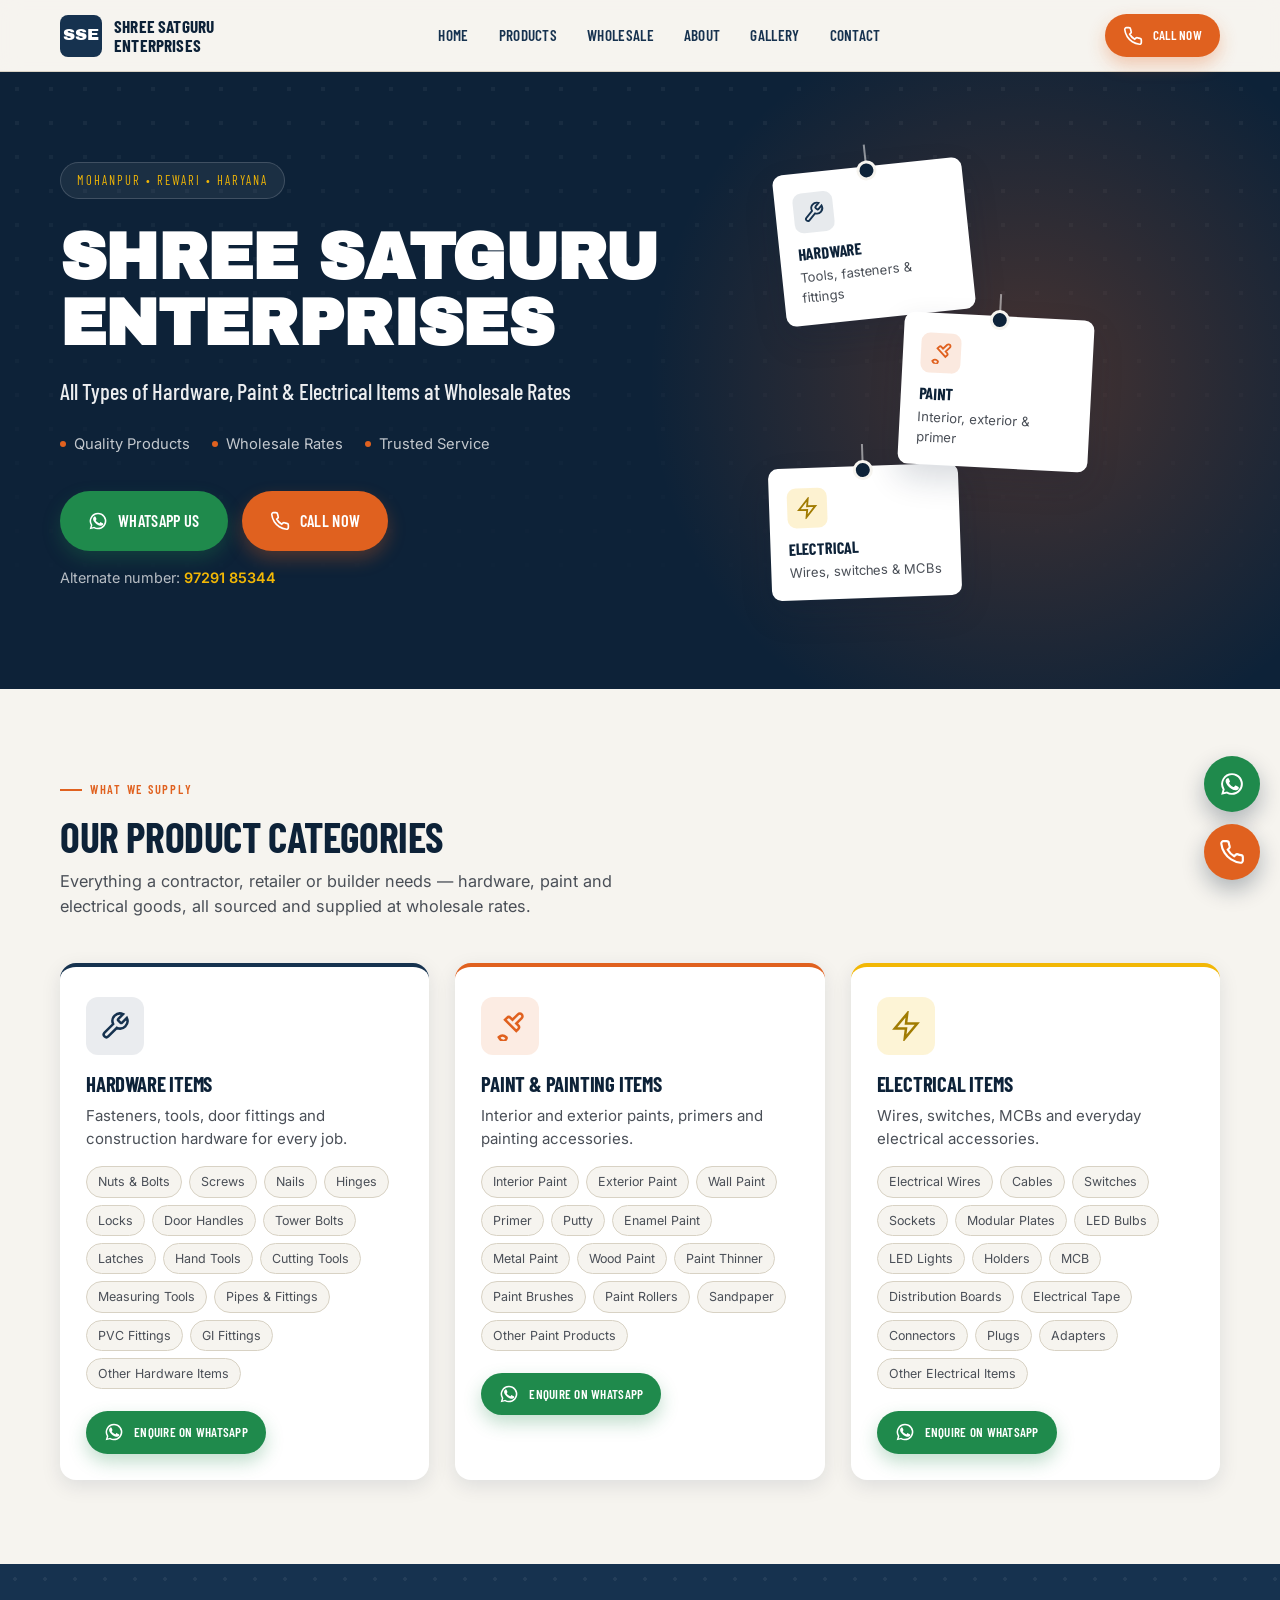
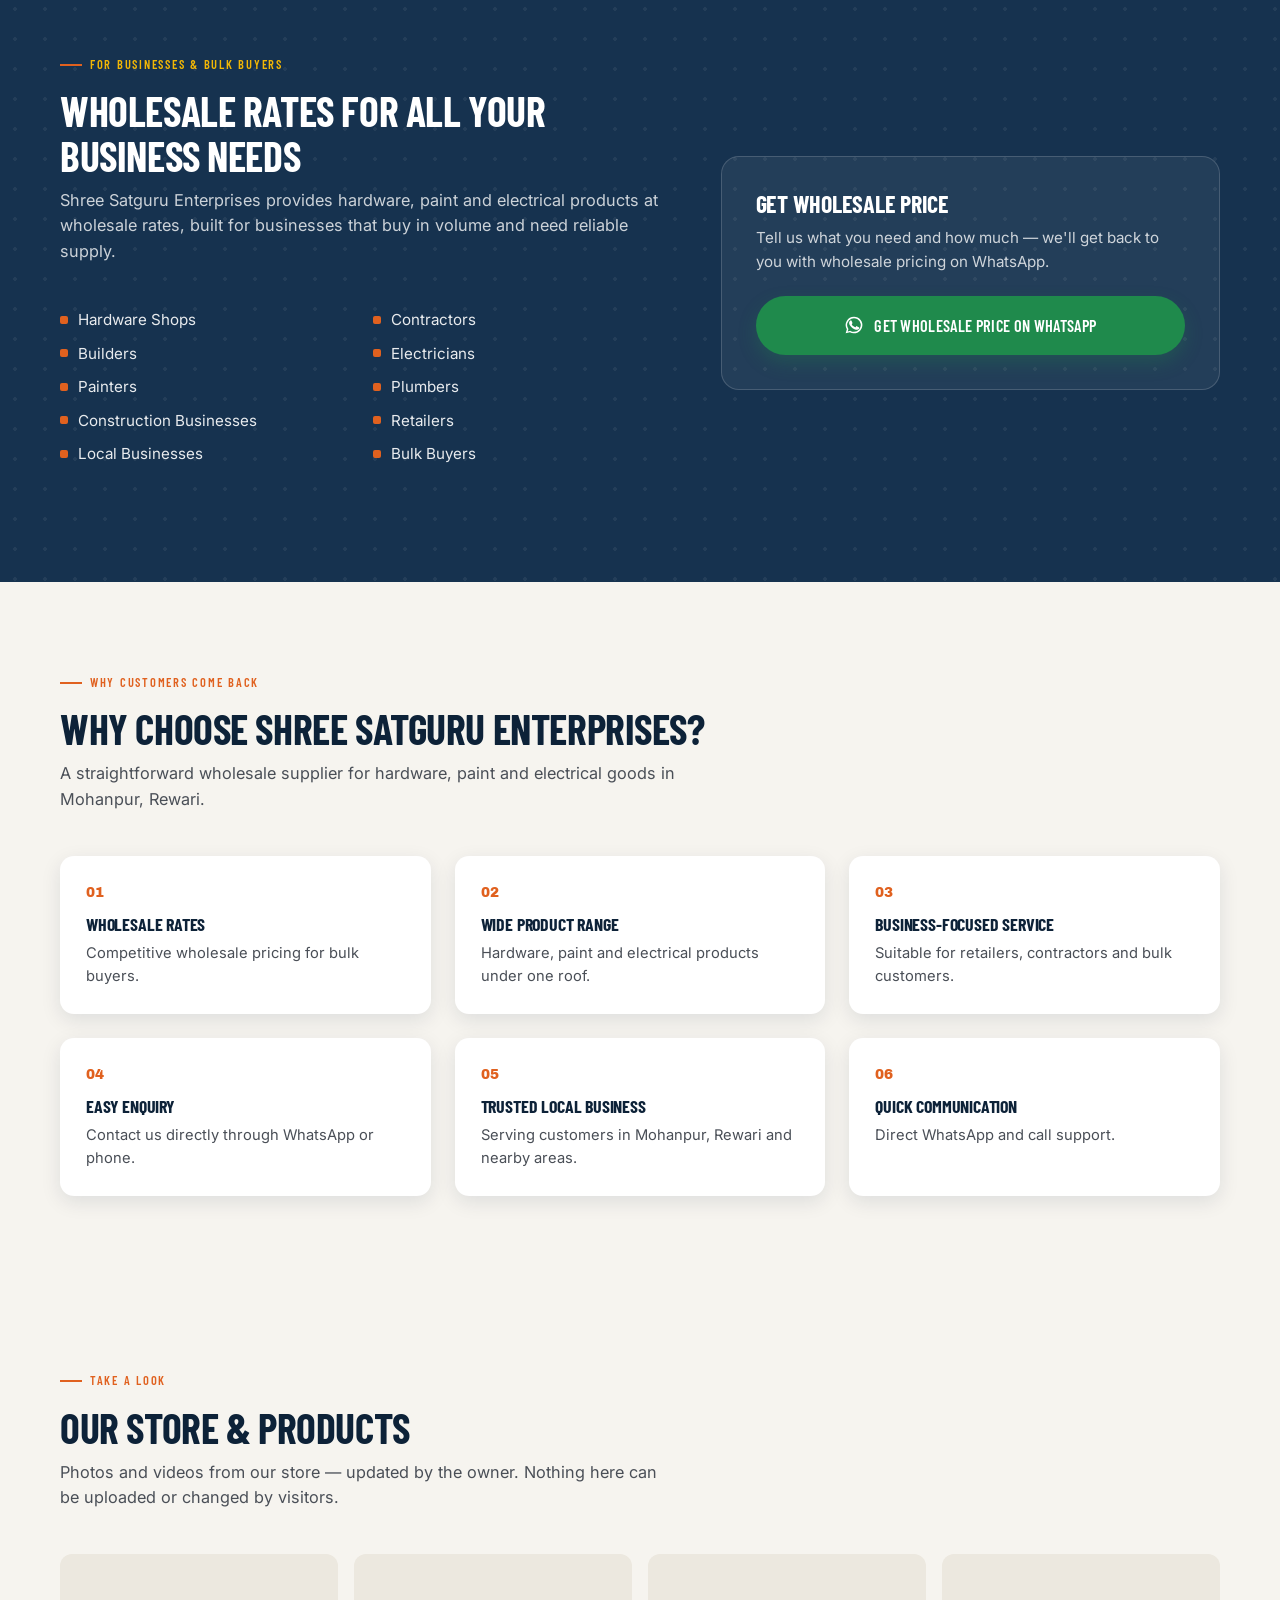
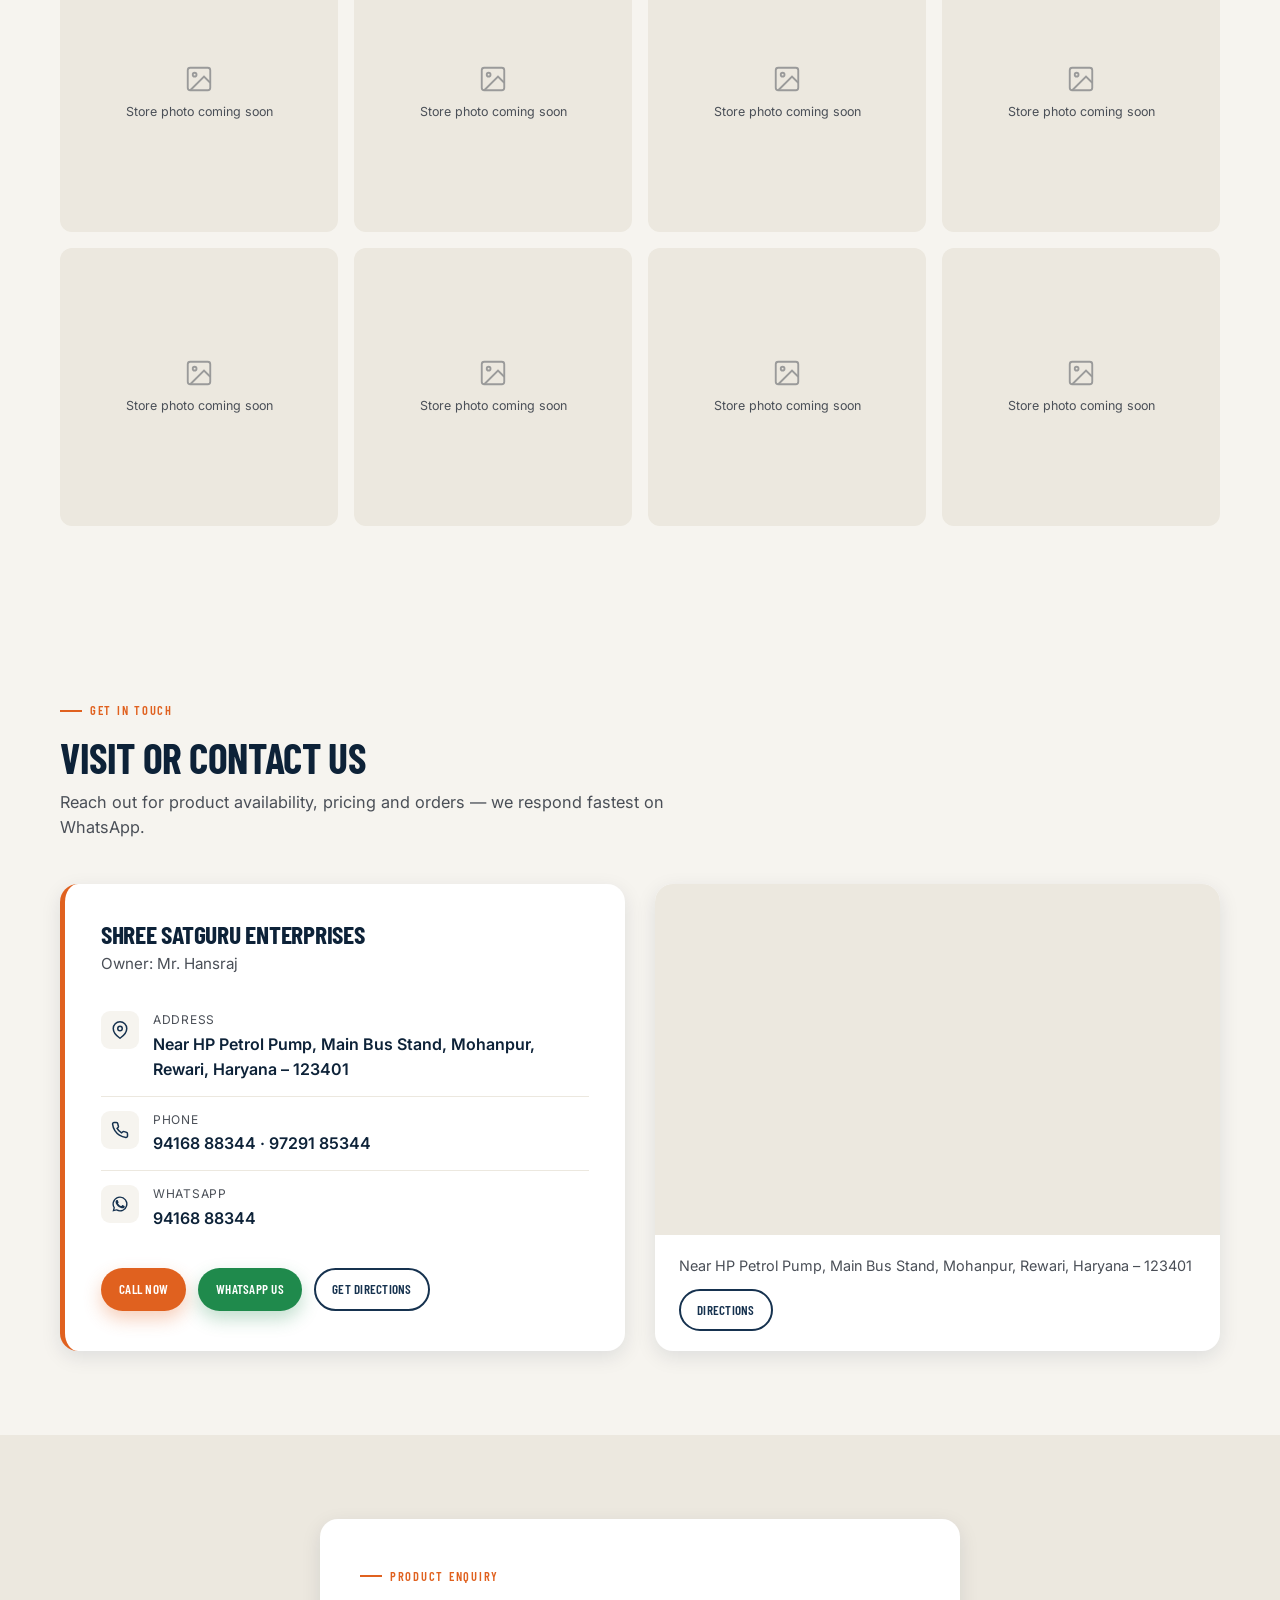
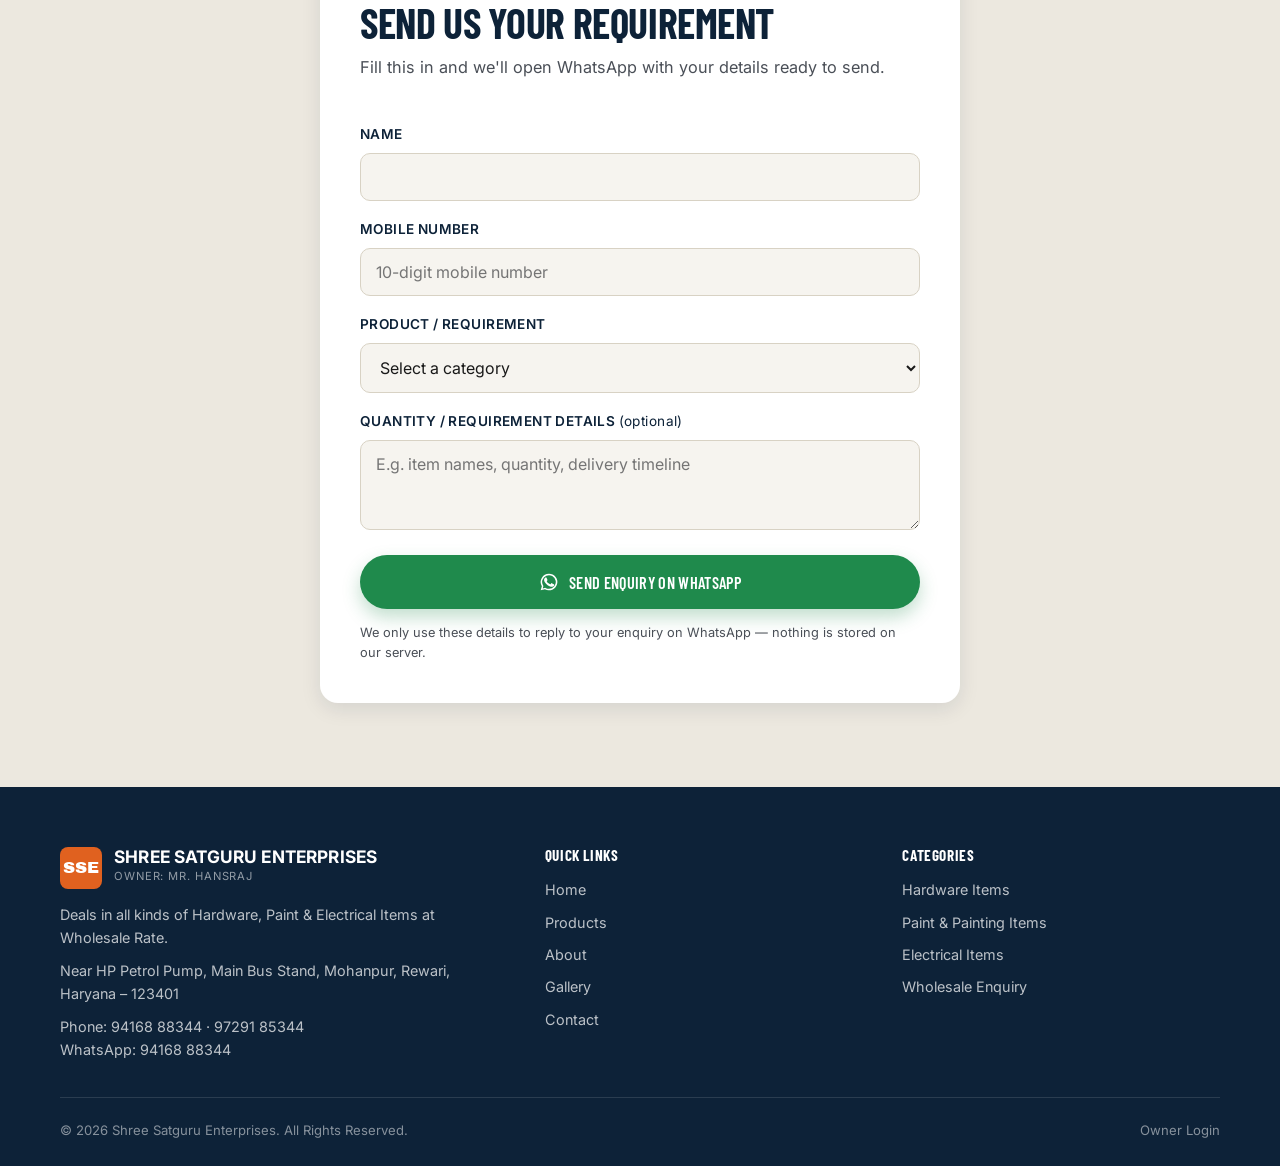
<file: index.html>
<!DOCTYPE html>
<html lang="en">
<head>
<meta charset="UTF-8">
<meta name="viewport" content="width=device-width, initial-scale=1.0">
<title>Shree Satguru Enterprises | Hardware, Paint & Electrical Items Wholesale in Rewari</title>
<meta name="description" content="Shree Satguru Enterprises in Mohanpur, Rewari deals in all kinds of hardware, paint and electrical items at wholesale rates. Contact us for product enquiries and wholesale pricing.">
<meta name="keywords" content="Hardware shop in Rewari, Hardware wholesale in Rewari, Paint wholesale in Rewari, Electrical items wholesale in Rewari, Hardware supplier Mohanpur, Paint supplier Rewari, Electrical supplier Rewari, Wholesale hardware Haryana">
<meta name="robots" content="index, follow">

<!-- Open Graph -->
<meta property="og:type" content="business.business">
<meta property="og:title" content="Shree Satguru Enterprises | Hardware, Paint & Electrical Wholesale Supplier">
<meta property="og:description" content="All types of hardware, paint and electrical items at wholesale rates. Near HP Petrol Pump, Main Bus Stand, Mohanpur, Rewari, Haryana.">
<meta property="og:image" content="assets/images/og-cover.jpg">
<meta property="og:locale" content="en_IN">

<link rel="icon" href="assets/icons/favicon.svg" type="image/svg+xml">
<link rel="preconnect" href="https://fonts.googleapis.com">
<link rel="preconnect" href="https://fonts.gstatic.com" crossorigin>
<link href="https://fonts.googleapis.com/css2?family=Archivo+Black&family=Barlow+Condensed:wght@500;600;700&family=Inter:wght@400;500;600;700&display=swap" rel="stylesheet">
<link rel="stylesheet" href="style.css">

<!-- LocalBusiness structured data -->
<script type="application/ld+json">
{
  "@context": "https://schema.org",
  "@type": "HardwareStore",
  "name": "Shree Satguru Enterprises",
  "image": "assets/images/og-cover.jpg",
  "founder": { "@type": "Person", "name": "Hansraj" },
  "address": {
    "@type": "PostalAddress",
    "streetAddress": "Near HP Petrol Pump, Main Bus Stand, Mohanpur",
    "addressLocality": "Rewari",
    "addressRegion": "Haryana",
    "postalCode": "123401",
    "addressCountry": "IN"
  },
  "telephone": ["+919416888344", "+919729185344"],
  "description": "Deals in all kinds of Hardware, Paint and Electrical Items at Wholesale Rate."
}
</script>
</head>
<body>
<a href="#main" class="skip-link">Skip to main content</a>

<!-- ============ NAVIGATION ============ -->
<header class="nav">
  <div class="container nav-inner">
    <a href="#home" class="brand" aria-label="Shree Satguru Enterprises home">
      <span class="brand-mark" aria-hidden="true">SSE</span>
      <span class="brand-text">
        <span class="brand-name">Shree Satguru<br>Enterprises</span>
      </span>
    </a>

    <nav id="primary-nav" class="nav-links" aria-label="Primary">
      <a href="#home">Home</a>
      <a href="#products">Products</a>
      <a href="#wholesale">Wholesale</a>
      <a href="#about">About</a>
      <a href="#gallery">Gallery</a>
      <a href="#contact">Contact</a>
    </nav>

    <div class="nav-cta">
      <a class="btn btn-call btn-small" href="tel:+919416888344" aria-label="Call Shree Satguru Enterprises">
        <svg viewBox="0 0 24 24" fill="none" stroke="currentColor" stroke-width="2" aria-hidden="true"><path d="M22 16.92v3a2 2 0 0 1-2.18 2 19.79 19.79 0 0 1-8.63-3.07 19.5 19.5 0 0 1-6-6 19.79 19.79 0 0 1-3.07-8.67A2 2 0 0 1 4.11 2h3a2 2 0 0 1 2 1.72c.127.96.361 1.903.7 2.81a2 2 0 0 1-.45 2.11L8.09 9.91a16 16 0 0 0 6 6l1.27-1.27a2 2 0 0 1 2.11-.45c.907.339 1.85.573 2.81.7A2 2 0 0 1 22 16.92z"/></svg>
        <span class="btn-call-text">Call Now</span>
      </a>
      <button class="nav-toggle" id="navToggle" aria-expanded="false" aria-controls="primary-nav" aria-label="Toggle menu">
        <span></span><span></span><span></span>
      </button>
    </div>
  </div>
</header>

<main id="main">

  <!-- ============ HERO ============ -->
  <section class="hero" id="home">
    <div class="container hero-inner">
      <div>
        <span class="hero-eyebrow">Mohanpur • Rewari • Haryana</span>
        <h1>Shree Satguru Enterprises</h1>
        <p class="hero-sub">All Types of Hardware, Paint &amp; Electrical Items at Wholesale Rates</p>
        <div class="hero-strip">
          <span>Quality Products</span>
          <span>Wholesale Rates</span>
          <span>Trusted Service</span>
        </div>
        <div class="hero-ctas">
          <a href="#" class="btn btn-whatsapp js-whatsapp-cta" data-wa-message="general" aria-label="Chat with Shree Satguru Enterprises on WhatsApp">
            <svg viewBox="0 0 24 24" fill="currentColor" aria-hidden="true"><path d="M17.5 14.4c-.3-.1-1.7-.9-2-1-.3-.1-.5-.1-.7.1-.2.3-.8 1-.9 1.1-.2.2-.3.2-.6.1-.3-.1-1.2-.4-2.3-1.4-.9-.8-1.4-1.7-1.6-2-.2-.3 0-.5.1-.6l.4-.5c.1-.1.2-.3.2-.4.1-.1.1-.3 0-.4-.1-.1-.7-1.6-.9-2.2-.2-.5-.5-.5-.7-.5h-.6c-.2 0-.5.1-.8.4-.3.3-1 1-1 2.4s1.1 2.8 1.2 3c.1.2 2.1 3.3 5.2 4.5.7.3 1.3.5 1.7.6.7.2 1.4.2 1.9.1.6-.1 1.7-.7 2-1.4.2-.7.2-1.2.1-1.4-.1-.1-.3-.2-.6-.3z"/><path d="M12 2a10 10 0 0 0-8.6 15.1L2 22l5.1-1.3A10 10 0 1 0 12 2zm0 18.2a8.2 8.2 0 0 1-4.2-1.1l-.3-.2-3 .8.8-2.9-.2-.3A8.2 8.2 0 1 1 12 20.2z"/></svg>
            WhatsApp Us
          </a>
          <a href="tel:+919416888344" class="btn btn-call" aria-label="Call Shree Satguru Enterprises now">
            <svg viewBox="0 0 24 24" fill="none" stroke="currentColor" stroke-width="2" aria-hidden="true"><path d="M22 16.92v3a2 2 0 0 1-2.18 2 19.79 19.79 0 0 1-8.63-3.07 19.5 19.5 0 0 1-6-6 19.79 19.79 0 0 1-3.07-8.67A2 2 0 0 1 4.11 2h3a2 2 0 0 1 2 1.72c.127.96.361 1.903.7 2.81a2 2 0 0 1-.45 2.11L8.09 9.91a16 16 0 0 0 6 6l1.27-1.27a2 2 0 0 1 2.11-.45c.907.339 1.85.573 2.81.7A2 2 0 0 1 22 16.92z"/></svg>
            Call Now
          </a>
        </div>
        <p class="hero-secondary-call">Alternate number: <a href="tel:+919729185344">97291 85344</a></p>
      </div>

      <div class="hero-visual" aria-hidden="true">
        <div class="peg-tag peg-tag--hardware">
          <div class="peg-tag-icon">
            <svg viewBox="0 0 24 24" fill="none" stroke="currentColor" stroke-width="2"><path d="M14.7 6.3a1 1 0 0 0 0 1.4l1.6 1.6a1 1 0 0 0 1.4 0l3.77-3.77a6 6 0 0 1-7.94 7.94l-6.91 6.91a2.12 2.12 0 0 1-3-3l6.91-6.91a6 6 0 0 1 7.94-7.94l-3.76 3.76z"/></svg>
          </div>
          <h4>Hardware</h4>
          <p>Tools, fasteners &amp; fittings</p>
        </div>
        <div class="peg-tag peg-tag--paint">
          <div class="peg-tag-icon">
            <svg viewBox="0 0 24 24" fill="none" stroke="currentColor" stroke-width="2"><path d="M18.37 2.63 14 7l-1.59-1.59a2 2 0 0 0-2.82 0L8 7l9 9 1.59-1.59a2 2 0 0 0 0-2.82L17 10l4.37-4.37a2.12 2.12 0 1 0-3-3z"/><path d="M3 21c1-1 2-1.5 3-1.5s2 .5 3 1.5-1 3-2 3-3-1-4-3z"/></svg>
          </div>
          <h4>Paint</h4>
          <p>Interior, exterior &amp; primer</p>
        </div>
        <div class="peg-tag peg-tag--electrical">
          <div class="peg-tag-icon">
            <svg viewBox="0 0 24 24" fill="none" stroke="currentColor" stroke-width="2"><path d="M13 2 3 14h9l-1 8 10-12h-9l1-8z"/></svg>
          </div>
          <h4>Electrical</h4>
          <p>Wires, switches &amp; MCBs</p>
        </div>
      </div>
    </div>
  </section>

  <!-- ============ PRODUCT CATEGORIES ============ -->
  <section id="products">
    <div class="container">
      <div class="section-head">
        <span class="eyebrow">What we supply</span>
        <h2 class="section-title">Our Product Categories</h2>
      </div>
      <p class="section-sub">Everything a contractor, retailer or builder needs — hardware, paint and electrical goods, all sourced and supplied at wholesale rates.</p>

      <div class="categories-grid">

        <!-- Hardware -->
        <article class="cat-card cat-card--hardware">
          <div class="cat-icon">
            <svg viewBox="0 0 24 24" fill="none" stroke="currentColor" stroke-width="2"><path d="M14.7 6.3a1 1 0 0 0 0 1.4l1.6 1.6a1 1 0 0 0 1.4 0l3.77-3.77a6 6 0 0 1-7.94 7.94l-6.91 6.91a2.12 2.12 0 0 1-3-3l6.91-6.91a6 6 0 0 1 7.94-7.94l-3.76 3.76z"/></svg>
          </div>
          <h3>Hardware Items</h3>
          <p class="cat-desc">Fasteners, tools, door fittings and construction hardware for every job.</p>
          <ul class="cat-items">
            <li>Nuts &amp; Bolts</li><li>Screws</li><li>Nails</li><li>Hinges</li><li>Locks</li>
            <li>Door Handles</li><li>Tower Bolts</li><li>Latches</li><li>Hand Tools</li>
            <li>Cutting Tools</li><li>Measuring Tools</li><li>Pipes &amp; Fittings</li>
            <li>PVC Fittings</li><li>GI Fittings</li><li>Other Hardware Items</li>
          </ul>
          <a href="#" class="btn btn-whatsapp btn-small js-whatsapp-cta" data-wa-message="hardware">
            <svg viewBox="0 0 24 24" fill="currentColor" aria-hidden="true"><path d="M17.5 14.4c-.3-.1-1.7-.9-2-1-.3-.1-.5-.1-.7.1-.2.3-.8 1-.9 1.1-.2.2-.3.2-.6.1-.3-.1-1.2-.4-2.3-1.4-.9-.8-1.4-1.7-1.6-2-.2-.3 0-.5.1-.6l.4-.5c.1-.1.2-.3.2-.4.1-.1.1-.3 0-.4-.1-.1-.7-1.6-.9-2.2-.2-.5-.5-.5-.7-.5h-.6c-.2 0-.5.1-.8.4-.3.3-1 1-1 2.4s1.1 2.8 1.2 3c.1.2 2.1 3.3 5.2 4.5.7.3 1.3.5 1.7.6.7.2 1.4.2 1.9.1.6-.1 1.7-.7 2-1.4.2-.7.2-1.2.1-1.4-.1-.1-.3-.2-.6-.3z"/><path d="M12 2a10 10 0 0 0-8.6 15.1L2 22l5.1-1.3A10 10 0 1 0 12 2zm0 18.2a8.2 8.2 0 0 1-4.2-1.1l-.3-.2-3 .8.8-2.9-.2-.3A8.2 8.2 0 1 1 12 20.2z"/></svg>
            Enquire on WhatsApp
          </a>
        </article>

        <!-- Paint -->
        <article class="cat-card cat-card--paint">
          <div class="cat-icon">
            <svg viewBox="0 0 24 24" fill="none" stroke="currentColor" stroke-width="2"><path d="M18.37 2.63 14 7l-1.59-1.59a2 2 0 0 0-2.82 0L8 7l9 9 1.59-1.59a2 2 0 0 0 0-2.82L17 10l4.37-4.37a2.12 2.12 0 1 0-3-3z"/><path d="M3 21c1-1 2-1.5 3-1.5s2 .5 3 1.5-1 3-2 3-3-1-4-3z"/></svg>
          </div>
          <h3>Paint &amp; Painting Items</h3>
          <p class="cat-desc">Interior and exterior paints, primers and painting accessories.</p>
          <ul class="cat-items">
            <li>Interior Paint</li><li>Exterior Paint</li><li>Wall Paint</li><li>Primer</li>
            <li>Putty</li><li>Enamel Paint</li><li>Metal Paint</li><li>Wood Paint</li>
            <li>Paint Thinner</li><li>Paint Brushes</li><li>Paint Rollers</li><li>Sandpaper</li>
            <li>Other Paint Products</li>
          </ul>
          <a href="#" class="btn btn-whatsapp btn-small js-whatsapp-cta" data-wa-message="paint">
            <svg viewBox="0 0 24 24" fill="currentColor" aria-hidden="true"><path d="M17.5 14.4c-.3-.1-1.7-.9-2-1-.3-.1-.5-.1-.7.1-.2.3-.8 1-.9 1.1-.2.2-.3.2-.6.1-.3-.1-1.2-.4-2.3-1.4-.9-.8-1.4-1.7-1.6-2-.2-.3 0-.5.1-.6l.4-.5c.1-.1.2-.3.2-.4.1-.1.1-.3 0-.4-.1-.1-.7-1.6-.9-2.2-.2-.5-.5-.5-.7-.5h-.6c-.2 0-.5.1-.8.4-.3.3-1 1-1 2.4s1.1 2.8 1.2 3c.1.2 2.1 3.3 5.2 4.5.7.3 1.3.5 1.7.6.7.2 1.4.2 1.9.1.6-.1 1.7-.7 2-1.4.2-.7.2-1.2.1-1.4-.1-.1-.3-.2-.6-.3z"/><path d="M12 2a10 10 0 0 0-8.6 15.1L2 22l5.1-1.3A10 10 0 1 0 12 2zm0 18.2a8.2 8.2 0 0 1-4.2-1.1l-.3-.2-3 .8.8-2.9-.2-.3A8.2 8.2 0 1 1 12 20.2z"/></svg>
            Enquire on WhatsApp
          </a>
        </article>

        <!-- Electrical -->
        <article class="cat-card cat-card--electrical">
          <div class="cat-icon">
            <svg viewBox="0 0 24 24" fill="none" stroke="currentColor" stroke-width="2"><path d="M13 2 3 14h9l-1 8 10-12h-9l1-8z"/></svg>
          </div>
          <h3>Electrical Items</h3>
          <p class="cat-desc">Wires, switches, MCBs and everyday electrical accessories.</p>
          <ul class="cat-items">
            <li>Electrical Wires</li><li>Cables</li><li>Switches</li><li>Sockets</li>
            <li>Modular Plates</li><li>LED Bulbs</li><li>LED Lights</li><li>Holders</li>
            <li>MCB</li><li>Distribution Boards</li><li>Electrical Tape</li><li>Connectors</li>
            <li>Plugs</li><li>Adapters</li><li>Other Electrical Items</li>
          </ul>
          <a href="#" class="btn btn-whatsapp btn-small js-whatsapp-cta" data-wa-message="electrical">
            <svg viewBox="0 0 24 24" fill="currentColor" aria-hidden="true"><path d="M17.5 14.4c-.3-.1-1.7-.9-2-1-.3-.1-.5-.1-.7.1-.2.3-.8 1-.9 1.1-.2.2-.3.2-.6.1-.3-.1-1.2-.4-2.3-1.4-.9-.8-1.4-1.7-1.6-2-.2-.3 0-.5.1-.6l.4-.5c.1-.1.2-.3.2-.4.1-.1.1-.3 0-.4-.1-.1-.7-1.6-.9-2.2-.2-.5-.5-.5-.7-.5h-.6c-.2 0-.5.1-.8.4-.3.3-1 1-1 2.4s1.1 2.8 1.2 3c.1.2 2.1 3.3 5.2 4.5.7.3 1.3.5 1.7.6.7.2 1.4.2 1.9.1.6-.1 1.7-.7 2-1.4.2-.7.2-1.2.1-1.4-.1-.1-.3-.2-.6-.3z"/><path d="M12 2a10 10 0 0 0-8.6 15.1L2 22l5.1-1.3A10 10 0 1 0 12 2zm0 18.2a8.2 8.2 0 0 1-4.2-1.1l-.3-.2-3 .8.8-2.9-.2-.3A8.2 8.2 0 1 1 12 20.2z"/></svg>
            Enquire on WhatsApp
          </a>
        </article>

      </div>
    </div>
  </section>

  <!-- ============ WHOLESALE ============ -->
  <section id="wholesale" class="wholesale">
    <div class="container wholesale-inner">
      <div>
        <span class="eyebrow" style="color:var(--color-yellow-500)">For businesses &amp; bulk buyers</span>
        <h2 class="section-title">Wholesale Rates for All Your Business Needs</h2>
        <p class="section-sub">Shree Satguru Enterprises provides hardware, paint and electrical products at wholesale rates, built for businesses that buy in volume and need reliable supply.</p>
        <ul class="who-buyers">
          <li>Hardware Shops</li>
          <li>Contractors</li>
          <li>Builders</li>
          <li>Electricians</li>
          <li>Painters</li>
          <li>Plumbers</li>
          <li>Construction Businesses</li>
          <li>Retailers</li>
          <li>Local Businesses</li>
          <li>Bulk Buyers</li>
        </ul>
      </div>
      <div class="wholesale-card">
        <h3>Get Wholesale Price</h3>
        <p>Tell us what you need and how much — we'll get back to you with wholesale pricing on WhatsApp.</p>
        <a href="#" class="btn btn-whatsapp btn-block js-whatsapp-cta" data-wa-message="wholesale">
          <svg viewBox="0 0 24 24" fill="currentColor" aria-hidden="true"><path d="M17.5 14.4c-.3-.1-1.7-.9-2-1-.3-.1-.5-.1-.7.1-.2.3-.8 1-.9 1.1-.2.2-.3.2-.6.1-.3-.1-1.2-.4-2.3-1.4-.9-.8-1.4-1.7-1.6-2-.2-.3 0-.5.1-.6l.4-.5c.1-.1.2-.3.2-.4.1-.1.1-.3 0-.4-.1-.1-.7-1.6-.9-2.2-.2-.5-.5-.5-.7-.5h-.6c-.2 0-.5.1-.8.4-.3.3-1 1-1 2.4s1.1 2.8 1.2 3c.1.2 2.1 3.3 5.2 4.5.7.3 1.3.5 1.7.6.7.2 1.4.2 1.9.1.6-.1 1.7-.7 2-1.4.2-.7.2-1.2.1-1.4-.1-.1-.3-.2-.6-.3z"/><path d="M12 2a10 10 0 0 0-8.6 15.1L2 22l5.1-1.3A10 10 0 1 0 12 2zm0 18.2a8.2 8.2 0 0 1-4.2-1.1l-.3-.2-3 .8.8-2.9-.2-.3A8.2 8.2 0 1 1 12 20.2z"/></svg>
          Get Wholesale Price on WhatsApp
        </a>
      </div>
    </div>
  </section>

  <!-- ============ WHY CHOOSE US ============ -->
  <section id="about">
    <div class="container">
      <div class="section-head">
        <span class="eyebrow">Why customers come back</span>
        <h2 class="section-title">Why Choose Shree Satguru Enterprises?</h2>
      </div>
      <p class="section-sub">A straightforward wholesale supplier for hardware, paint and electrical goods in Mohanpur, Rewari.</p>

      <div class="why-grid">
        <div class="why-card"><div class="why-num">01</div><h3>Wholesale Rates</h3><p>Competitive wholesale pricing for bulk buyers.</p></div>
        <div class="why-card"><div class="why-num">02</div><h3>Wide Product Range</h3><p>Hardware, paint and electrical products under one roof.</p></div>
        <div class="why-card"><div class="why-num">03</div><h3>Business-Focused Service</h3><p>Suitable for retailers, contractors and bulk customers.</p></div>
        <div class="why-card"><div class="why-num">04</div><h3>Easy Enquiry</h3><p>Contact us directly through WhatsApp or phone.</p></div>
        <div class="why-card"><div class="why-num">05</div><h3>Trusted Local Business</h3><p>Serving customers in Mohanpur, Rewari and nearby areas.</p></div>
        <div class="why-card"><div class="why-num">06</div><h3>Quick Communication</h3><p>Direct WhatsApp and call support.</p></div>
      </div>
    </div>
  </section>

  <!-- ============ GALLERY ============ -->
  <section id="gallery">
    <div class="container">
      <div class="section-head">
        <span class="eyebrow">Take a look</span>
        <h2 class="section-title">Our Store &amp; Products</h2>
      </div>
      <p class="section-sub">Photos and videos from our store — updated by the owner. Nothing here can be uploaded or changed by visitors.</p>

      <div class="gallery-grid" id="galleryGrid">
        <!-- Populated by script.js from owner-managed media (falls back to placeholders) -->
      </div>
    </div>
  </section>

  <!-- Lightbox -->
  <div class="lightbox" id="lightbox" role="dialog" aria-modal="true" aria-label="Media preview">
    <button class="lightbox-close" id="lightboxClose" aria-label="Close preview">&times;</button>
    <div class="lightbox-content" id="lightboxContent"></div>
  </div>

  <!-- ============ CONTACT / BUSINESS INFO ============ -->
  <section id="contact">
    <div class="container">
      <div class="section-head">
        <span class="eyebrow">Get in touch</span>
        <h2 class="section-title">Visit or Contact Us</h2>
      </div>
      <p class="section-sub">Reach out for product availability, pricing and orders — we respond fastest on WhatsApp.</p>

      <div class="info-grid">
        <div class="info-card">
          <h3>Shree Satguru Enterprises</h3>
          <p class="info-owner">Owner: Mr. Hansraj</p>

          <div class="info-row">
            <div class="info-row-icon" aria-hidden="true">
              <svg viewBox="0 0 24 24" fill="none" stroke="currentColor" stroke-width="2"><path d="M21 10c0 7-9 13-9 13s-9-6-9-13a9 9 0 0 1 18 0z"/><circle cx="12" cy="10" r="3"/></svg>
            </div>
            <div>
              <div class="info-row-label">Address</div>
              <div class="info-row-value">Near HP Petrol Pump, Main Bus Stand, Mohanpur, Rewari, Haryana &ndash; 123401</div>
            </div>
          </div>

          <div class="info-row">
            <div class="info-row-icon" aria-hidden="true">
              <svg viewBox="0 0 24 24" fill="none" stroke="currentColor" stroke-width="2"><path d="M22 16.92v3a2 2 0 0 1-2.18 2 19.79 19.79 0 0 1-8.63-3.07 19.5 19.5 0 0 1-6-6 19.79 19.79 0 0 1-3.07-8.67A2 2 0 0 1 4.11 2h3a2 2 0 0 1 2 1.72c.127.96.361 1.903.7 2.81a2 2 0 0 1-.45 2.11L8.09 9.91a16 16 0 0 0 6 6l1.27-1.27a2 2 0 0 1 2.11-.45c.907.339 1.85.573 2.81.7A2 2 0 0 1 22 16.92z"/></svg>
            </div>
            <div>
              <div class="info-row-label">Phone</div>
              <div class="info-row-value"><a href="tel:+919416888344">94168 88344</a> &middot; <a href="tel:+919729185344">97291 85344</a></div>
            </div>
          </div>

          <div class="info-row">
            <div class="info-row-icon" aria-hidden="true">
              <svg viewBox="0 0 24 24" fill="currentColor"><path d="M17.5 14.4c-.3-.1-1.7-.9-2-1-.3-.1-.5-.1-.7.1-.2.3-.8 1-.9 1.1-.2.2-.3.2-.6.1-.3-.1-1.2-.4-2.3-1.4-.9-.8-1.4-1.7-1.6-2-.2-.3 0-.5.1-.6l.4-.5c.1-.1.2-.3.2-.4.1-.1.1-.3 0-.4-.1-.1-.7-1.6-.9-2.2-.2-.5-.5-.5-.7-.5h-.6c-.2 0-.5.1-.8.4-.3.3-1 1-1 2.4s1.1 2.8 1.2 3c.1.2 2.1 3.3 5.2 4.5.7.3 1.3.5 1.7.6.7.2 1.4.2 1.9.1.6-.1 1.7-.7 2-1.4.2-.7.2-1.2.1-1.4-.1-.1-.3-.2-.6-.3z"/><path d="M12 2a10 10 0 0 0-8.6 15.1L2 22l5.1-1.3A10 10 0 1 0 12 2zm0 18.2a8.2 8.2 0 0 1-4.2-1.1l-.3-.2-3 .8.8-2.9-.2-.3A8.2 8.2 0 1 1 12 20.2z"/></svg>
            </div>
            <div>
              <div class="info-row-label">WhatsApp</div>
              <div class="info-row-value"><a href="#" class="js-whatsapp-cta" data-wa-message="general">94168 88344</a></div>
            </div>
          </div>

          <div class="info-actions">
            <a href="tel:+919416888344" class="btn btn-call btn-small">Call Now</a>
            <a href="#" class="btn btn-whatsapp btn-small js-whatsapp-cta" data-wa-message="general">WhatsApp Us</a>
            <a href="#" id="directionsBtn" class="btn btn-outline btn-small" target="_blank" rel="noopener">Get Directions</a>
          </div>
        </div>

        <div class="map-card">
          <div class="map-frame-wrap">
            <iframe
              id="mapFrame"
              title="Shree Satguru Enterprises location map"
              loading="lazy"
              referrerpolicy="no-referrer-when-downgrade"
              src="https://www.google.com/maps?q=Main+Bus+Stand,+Mohanpur,+Rewari,+Haryana+123401&output=embed">
            </iframe>
          </div>
          <div class="map-card-foot">
            <p>Near HP Petrol Pump, Main Bus Stand, Mohanpur, Rewari, Haryana &ndash; 123401</p>
            <a href="#" id="directionsBtnSmall" class="btn btn-outline btn-small" target="_blank" rel="noopener">Directions</a>
          </div>
        </div>
      </div>
    </div>
  </section>

  <!-- ============ ENQUIRY FORM ============ -->
  <section class="enquiry">
    <div class="container">
      <div class="enquiry-wrap">
        <span class="eyebrow">Product enquiry</span>
        <h2 class="section-title">Send Us Your Requirement</h2>
        <p class="section-sub">Fill this in and we'll open WhatsApp with your details ready to send.</p>

        <form id="enquiryForm" novalidate>
          <div class="form-row" id="row-name">
            <label for="fld-name">Name</label>
            <input type="text" id="fld-name" name="name" autocomplete="name" required>
            <p class="form-error">Please enter your name.</p>
          </div>

          <div class="form-row" id="row-mobile">
            <label for="fld-mobile">Mobile Number</label>
            <input type="tel" id="fld-mobile" name="mobile" inputmode="numeric" autocomplete="tel" placeholder="10-digit mobile number" required>
            <p class="form-error">Please enter a valid 10-digit mobile number.</p>
          </div>

          <div class="form-row" id="row-product">
            <label for="fld-product">Product / Requirement</label>
            <select id="fld-product" name="product" required>
              <option value="">Select a category</option>
              <option value="Hardware Items">Hardware Items</option>
              <option value="Paint & Painting Items">Paint &amp; Painting Items</option>
              <option value="Electrical Items">Electrical Items</option>
              <option value="Mixed / Other">Mixed / Other</option>
            </select>
            <p class="form-error">Please select what you need.</p>
          </div>

          <div class="form-row" id="row-details">
            <label for="fld-details">Quantity / Requirement Details <span style="text-transform:none;font-weight:400;">(optional)</span></label>
            <textarea id="fld-details" name="details" placeholder="E.g. item names, quantity, delivery timeline"></textarea>
          </div>

          <button type="submit" class="btn btn-whatsapp btn-block">
            <svg viewBox="0 0 24 24" fill="currentColor" aria-hidden="true"><path d="M17.5 14.4c-.3-.1-1.7-.9-2-1-.3-.1-.5-.1-.7.1-.2.3-.8 1-.9 1.1-.2.2-.3.2-.6.1-.3-.1-1.2-.4-2.3-1.4-.9-.8-1.4-1.7-1.6-2-.2-.3 0-.5.1-.6l.4-.5c.1-.1.2-.3.2-.4.1-.1.1-.3 0-.4-.1-.1-.7-1.6-.9-2.2-.2-.5-.5-.5-.7-.5h-.6c-.2 0-.5.1-.8.4-.3.3-1 1-1 2.4s1.1 2.8 1.2 3c.1.2 2.1 3.3 5.2 4.5.7.3 1.3.5 1.7.6.7.2 1.4.2 1.9.1.6-.1 1.7-.7 2-1.4.2-.7.2-1.2.1-1.4-.1-.1-.3-.2-.6-.3z"/><path d="M12 2a10 10 0 0 0-8.6 15.1L2 22l5.1-1.3A10 10 0 1 0 12 2zm0 18.2a8.2 8.2 0 0 1-4.2-1.1l-.3-.2-3 .8.8-2.9-.2-.3A8.2 8.2 0 1 1 12 20.2z"/></svg>
            Send Enquiry on WhatsApp
          </button>
          <p class="form-note">We only use these details to reply to your enquiry on WhatsApp — nothing is stored on our server.</p>
          <div class="form-success" id="formSuccess">Opening WhatsApp with your enquiry&hellip;</div>
        </form>
      </div>
    </div>
  </section>

</main>

<!-- ============ FOOTER ============ -->
<footer class="site-footer">
  <div class="container">
    <div class="footer-grid">
      <div>
        <div class="footer-brand">
          <span class="brand-mark" aria-hidden="true">SSE</span>
          <span class="brand-text">
            <span class="brand-name">Shree Satguru Enterprises</span><br>
            <span class="brand-tag">Owner: Mr. Hansraj</span>
          </span>
        </div>
        <p>Deals in all kinds of Hardware, Paint &amp; Electrical Items at Wholesale Rate.</p>
        <p style="margin-top:10px;">Near HP Petrol Pump, Main Bus Stand, Mohanpur, Rewari, Haryana &ndash; 123401</p>
        <p style="margin-top:10px;">Phone: <a href="tel:+919416888344">94168 88344</a> &middot; <a href="tel:+919729185344">97291 85344</a></p>
        <p>WhatsApp: <a href="#" class="js-whatsapp-cta" data-wa-message="general">94168 88344</a></p>
      </div>

      <div class="footer-col">
        <h4>Quick Links</h4>
        <ul>
          <li><a href="#home">Home</a></li>
          <li><a href="#products">Products</a></li>
          <li><a href="#about">About</a></li>
          <li><a href="#gallery">Gallery</a></li>
          <li><a href="#contact">Contact</a></li>
        </ul>
      </div>

      <div class="footer-col">
        <h4>Categories</h4>
        <ul>
          <li><a href="#products">Hardware Items</a></li>
          <li><a href="#products">Paint &amp; Painting Items</a></li>
          <li><a href="#products">Electrical Items</a></li>
          <li><a href="#wholesale">Wholesale Enquiry</a></li>
        </ul>
      </div>
    </div>

    <div class="footer-bottom">
      <span>&copy; 2026 Shree Satguru Enterprises. All Rights Reserved.</span>
      <span><a href="owner/login.html">Owner Login</a></span>
    </div>
  </div>
</footer>

<!-- ============ FLOATING ACTION BUTTONS ============ -->
<div class="floating-actions">
  <a href="#" class="fab fab-whatsapp js-whatsapp-cta" data-wa-message="general" aria-label="Chat on WhatsApp">
    <svg viewBox="0 0 24 24" fill="currentColor" aria-hidden="true"><path d="M17.5 14.4c-.3-.1-1.7-.9-2-1-.3-.1-.5-.1-.7.1-.2.3-.8 1-.9 1.1-.2.2-.3.2-.6.1-.3-.1-1.2-.4-2.3-1.4-.9-.8-1.4-1.7-1.6-2-.2-.3 0-.5.1-.6l.4-.5c.1-.1.2-.3.2-.4.1-.1.1-.3 0-.4-.1-.1-.7-1.6-.9-2.2-.2-.5-.5-.5-.7-.5h-.6c-.2 0-.5.1-.8.4-.3.3-1 1-1 2.4s1.1 2.8 1.2 3c.1.2 2.1 3.3 5.2 4.5.7.3 1.3.5 1.7.6.7.2 1.4.2 1.9.1.6-.1 1.7-.7 2-1.4.2-.7.2-1.2.1-1.4-.1-.1-.3-.2-.6-.3z"/><path d="M12 2a10 10 0 0 0-8.6 15.1L2 22l5.1-1.3A10 10 0 1 0 12 2zm0 18.2a8.2 8.2 0 0 1-4.2-1.1l-.3-.2-3 .8.8-2.9-.2-.3A8.2 8.2 0 1 1 12 20.2z"/></svg>
  </a>
  <a href="tel:+919416888344" class="fab fab-call" aria-label="Call now">
    <svg viewBox="0 0 24 24" fill="none" stroke="currentColor" stroke-width="2" aria-hidden="true"><path d="M22 16.92v3a2 2 0 0 1-2.18 2 19.79 19.79 0 0 1-8.63-3.07 19.5 19.5 0 0 1-6-6 19.79 19.79 0 0 1-3.07-8.67A2 2 0 0 1 4.11 2h3a2 2 0 0 1 2 1.72c.127.96.361 1.903.7 2.81a2 2 0 0 1-.45 2.11L8.09 9.91a16 16 0 0 0 6 6l1.27-1.27a2 2 0 0 1 2.11-.45c.907.339 1.85.573 2.81.7A2 2 0 0 1 22 16.92z"/></svg>
  </a>
</div>

<script src="script.js"></script>
</body>
</html>
</file>
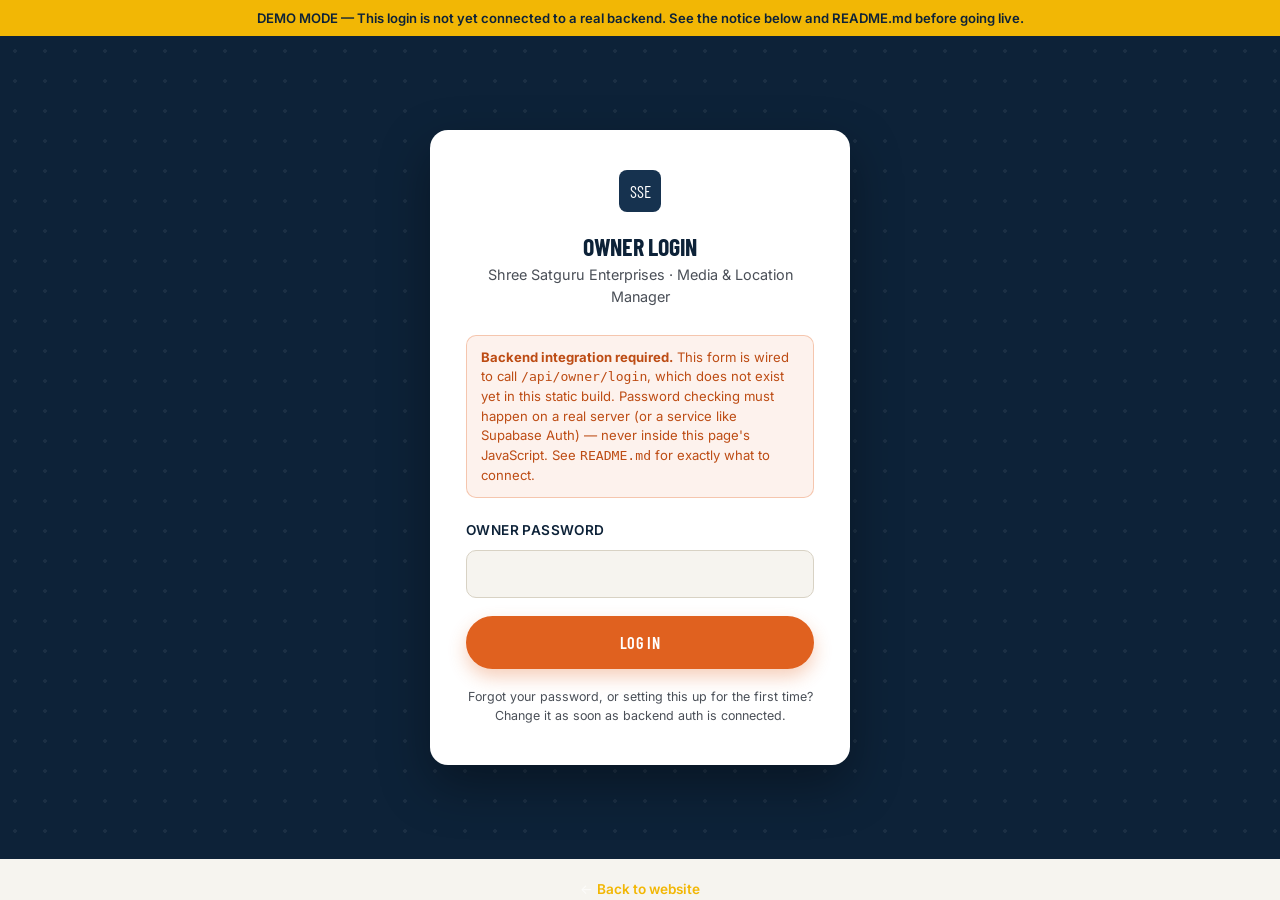
<file: owner/dashboard.html>
<!DOCTYPE html>
<html lang="en">
<head>
<meta charset="UTF-8">
<meta name="viewport" content="width=device-width, initial-scale=1.0">
<title>Owner Dashboard | Shree Satguru Enterprises</title>
<meta name="robots" content="noindex, nofollow">
<link rel="preconnect" href="https://fonts.googleapis.com">
<link href="https://fonts.googleapis.com/css2?family=Barlow+Condensed:wght@600;700&family=Inter:wght@400;500;600&display=swap" rel="stylesheet">
<link rel="stylesheet" href="../style.css">
<style>
  .dash-header {
    background: var(--color-navy-900);
    color: #fff;
    padding: 22px 0;
  }
  .dash-header-inner { display: flex; align-items: center; justify-content: space-between; flex-wrap: wrap; gap: 14px; }
  .dash-title { display: flex; align-items: center; gap: 12px; }
  .dash-title h1 { color: #fff; font-size: 1.3rem; text-transform: uppercase; }
  .dash-title p { font-size: 0.8rem; color: rgba(255,255,255,0.6); }
  .dash-section {
    background: var(--color-white);
    border-radius: 16px;
    box-shadow: var(--shadow-card);
    padding: 30px;
    margin-bottom: 28px;
  }
  .dash-section h2 { font-size: 1.15rem; text-transform: uppercase; margin-bottom: 6px; }
  .dash-section .dash-sub { color: var(--color-ink-soft); font-size: 0.88rem; margin-bottom: 20px; }
  .dash-grid { display: grid; grid-template-columns: 1fr 1fr; gap: 20px; }
  @media (max-width: 760px) { .dash-grid { grid-template-columns: 1fr; } }
  .upload-drop {
    border: 2px dashed var(--color-line);
    border-radius: 12px;
    padding: 26px;
    text-align: center;
    color: var(--color-ink-soft);
    font-size: 0.88rem;
  }
  .media-list { display: grid; grid-template-columns: repeat(auto-fill, minmax(120px, 1fr)); gap: 12px; margin-top: 18px; }
  .media-thumb { position: relative; border-radius: 10px; overflow: hidden; aspect-ratio: 1/1; background: var(--color-concrete-200); }
  .media-thumb img, .media-thumb video { width: 100%; height: 100%; object-fit: cover; }
  .media-thumb button {
    position: absolute; top: 6px; right: 6px;
    width: 28px; height: 28px; border-radius: 50%;
    background: rgba(179,38,30,0.9); color: #fff; border: none; font-size: 0.9rem;
  }
  .field-note { font-size: 0.8rem; color: var(--color-ink-soft); margin-top: 8px; }
  .status-msg { font-size: 0.85rem; margin-top: 10px; display: none; }
  .status-msg.show { display: block; }
  .status-msg.success { color: var(--color-success); }
  .status-msg.error { color: #b3261e; }
</style>
</head>
<body>

<div class="demo-banner" id="modeBanner">Checking session&hellip;</div>

<header class="dash-header">
  <div class="container dash-header-inner">
    <div class="dash-title">
      <span class="brand-mark" aria-hidden="true">SSE</span>
      <div>
        <h1>Owner Dashboard</h1>
        <p>Shree Satguru Enterprises</p>
      </div>
    </div>
    <div style="display:flex; gap:10px; align-items:center;">
      <a href="../index.html" class="btn btn-outline-light btn-small">View Site</a>
      <button id="logoutBtn" class="btn btn-call btn-small" type="button">Log Out</button>
    </div>
  </div>
</header>

<main class="container" style="padding-top:36px;">

  <!-- Business information (read-only in this build; see README for making it editable via backend) -->
  <section class="dash-section">
    <h2>Business Information</h2>
    <p class="dash-sub">Pulled from the site's fixed business details. Wire this to a backend record if you want it editable here.</p>
    <div class="dash-grid">
      <div>
        <p><strong>Business Name:</strong> Shree Satguru Enterprises</p>
        <p><strong>Owner:</strong> Mr. Hansraj</p>
        <p><strong>Address:</strong> Near HP Petrol Pump, Main Bus Stand, Mohanpur, Rewari, Haryana &ndash; 123401</p>
      </div>
      <div>
        <p><strong>Phone:</strong> 94168 88344, 97291 85344</p>
        <p><strong>WhatsApp:</strong> 94168 88344</p>
      </div>
    </div>
  </section>

  <!-- Media management -->
  <section class="dash-section">
    <h2>Media Management</h2>
    <p class="dash-sub">Upload store and product photos or videos for the public gallery. Allowed images: JPG, PNG, WEBP. Allowed videos: MP4, WEBM. Max 8&nbsp;MB per file.</p>

    <div class="upload-drop">
      <p style="margin-bottom:12px;">Choose photos or videos to add to the gallery</p>
      <input type="file" id="mediaInput" accept="image/jpeg,image/png,image/webp,video/mp4,video/webm" multiple>
      <p class="field-note">Files are validated by type and size before anything is added.</p>
    </div>
    <p class="status-msg" id="uploadStatus"></p>

    <div class="media-list" id="mediaList"></div>
  </section>

  <!-- Location management -->
  <section class="dash-section">
    <h2>Location Management</h2>
    <p class="dash-sub">Update the map embed and directions link shown on the public site — no HTML editing required.</p>

    <form id="locationForm">
      <div class="form-row">
        <label for="mapEmbedUrl">Google Maps Embed URL</label>
        <input type="url" id="mapEmbedUrl" placeholder="https://www.google.com/maps?q=...&output=embed">
        <p class="field-note">In Google Maps: Share &rarr; Embed a map &rarr; copy the URL from the <code>src</code> attribute.</p>
      </div>
      <div class="form-row">
        <label for="directionsUrl">Directions Link</label>
        <input type="url" id="directionsUrl" placeholder="https://www.google.com/maps/dir/?api=1&destination=...">
      </div>
      <button type="submit" class="btn btn-call">Save Location</button>
      <p class="status-msg" id="locationStatus"></p>
    </form>
  </section>

  <div class="owner-alert" style="margin-bottom:40px;">
    <strong>About this dashboard's storage.</strong> In this build, uploads and the
    location link are saved to <code>localStorage</code> on this device only — they
    will show up in the gallery here, in this browser, but will not appear for
    other visitors until a real backend/storage service is connected. See
    <code>README.md</code> for the integration points (Supabase Storage is a good
    fit: authenticated uploads, public read URLs, row-level security for delete
    permissions).
  </div>

</main>

<script src="dashboard.js"></script>
</body>
</html>
</file>
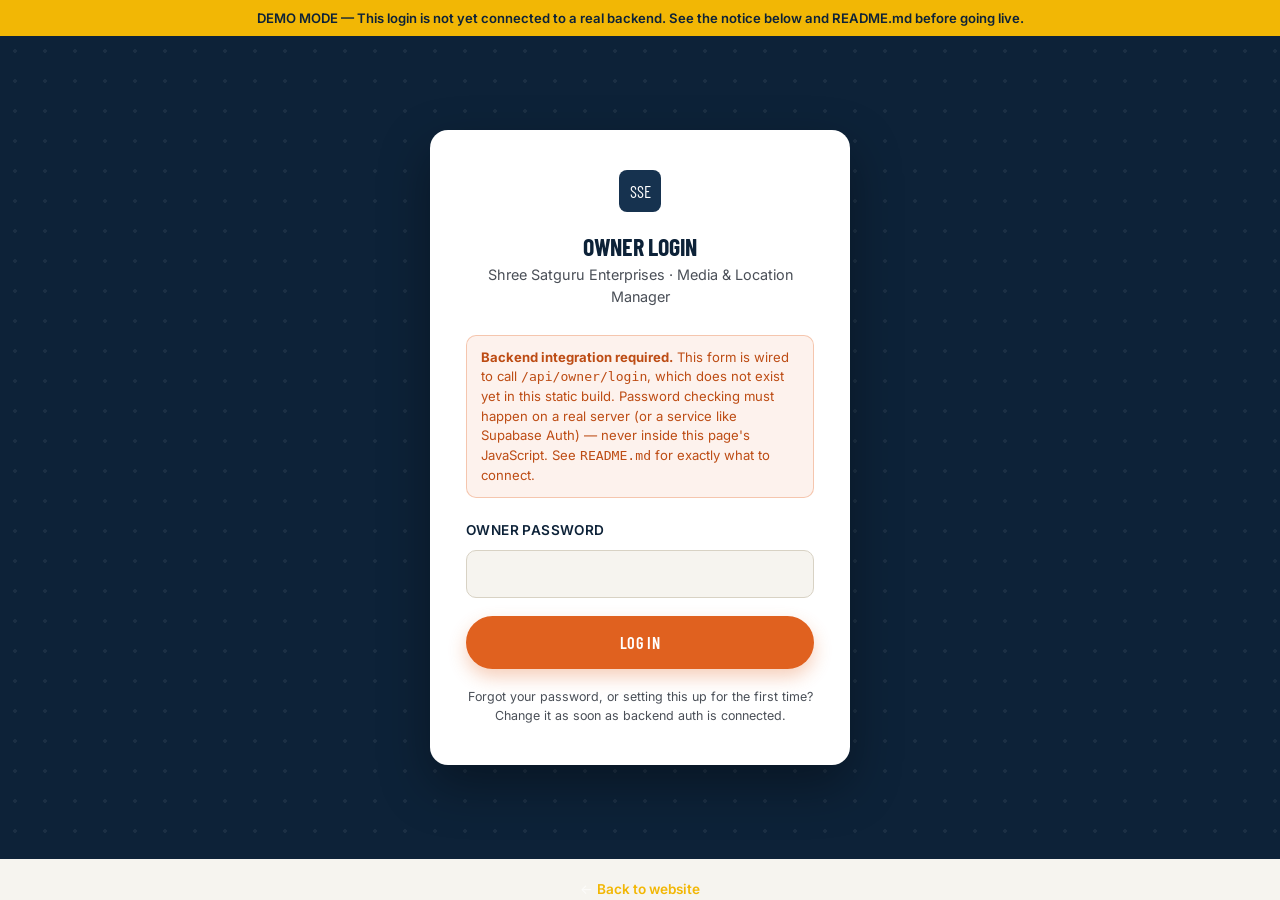
<file: owner/login.html>
<!DOCTYPE html>
<html lang="en">
<head>
<meta charset="UTF-8">
<meta name="viewport" content="width=device-width, initial-scale=1.0">
<title>Owner Login | Shree Satguru Enterprises</title>
<meta name="robots" content="noindex, nofollow">
<link rel="preconnect" href="https://fonts.googleapis.com">
<link href="https://fonts.googleapis.com/css2?family=Barlow+Condensed:wght@600;700&family=Inter:wght@400;500;600&display=swap" rel="stylesheet">
<link rel="stylesheet" href="../style.css">
<style>
  body { display: flex; min-height: 100vh; flex-direction: column; }
  .owner-wrap {
    flex: 1;
    display: flex;
    align-items: center;
    justify-content: center;
    padding: 40px 20px;
    background: var(--color-navy-900);
    background-image: radial-gradient(rgba(255,255,255,0.06) 2px, transparent 2px);
    background-size: 30px 30px;
  }
  .owner-card {
    width: 100%;
    max-width: 420px;
    background: var(--color-white);
    border-radius: 18px;
    padding: 40px 36px;
    box-shadow: 0 20px 50px rgba(0,0,0,0.35);
  }
  .owner-brand { text-align: center; margin-bottom: 22px; }
  .owner-brand .brand-mark { margin: 0 auto 12px; }
  .owner-card h1 { font-size: 1.5rem; text-transform: uppercase; text-align: center; margin-bottom: 4px; }
  .owner-card .sub { text-align: center; color: var(--color-ink-soft); font-size: 0.9rem; margin-bottom: 26px; }
  .owner-alert {
    background: rgba(224,97,31,0.08);
    border: 1px solid rgba(224,97,31,0.3);
    color: var(--color-orange-700);
    border-radius: 10px;
    padding: 12px 14px;
    font-size: 0.82rem;
    margin-bottom: 22px;
    line-height: 1.5;
  }
  .owner-error {
    display: none;
    background: rgba(179,38,30,0.08);
    border: 1px solid rgba(179,38,30,0.3);
    color: #b3261e;
    border-radius: 10px;
    padding: 12px 14px;
    font-size: 0.85rem;
    margin-bottom: 18px;
  }
  .owner-error.show { display: block; }
  .back-link { display: block; text-align: center; margin-top: 20px; font-size: 0.85rem; color: rgba(255,255,255,0.7); }
  .back-link a { color: var(--color-yellow-500); font-weight: 600; }
</style>
</head>
<body>

<div class="demo-banner">
  DEMO MODE — This login is not yet connected to a real backend. See the notice below and README.md before going live.
</div>

<div class="owner-wrap">
  <div class="owner-card">
    <div class="owner-brand">
      <span class="brand-mark" aria-hidden="true">SSE</span>
    </div>
    <h1>Owner Login</h1>
    <p class="sub">Shree Satguru Enterprises &middot; Media &amp; Location Manager</p>

    <div class="owner-alert">
      <strong>Backend integration required.</strong> This form is wired to call
      <code>/api/owner/login</code>, which does not exist yet in this static build.
      Password checking must happen on a real server (or a service like Supabase
      Auth) — never inside this page's JavaScript. See <code>README.md</code> for
      exactly what to connect.
    </div>

    <div class="owner-error" id="loginError">Incorrect password, or the login service isn't connected yet.</div>

    <form id="ownerLoginForm">
      <div class="form-row">
        <label for="ownerPassword">Owner Password</label>
        <input type="password" id="ownerPassword" name="password" autocomplete="current-password" required>
      </div>
      <button type="submit" class="btn btn-call btn-block">Log In</button>
    </form>

    <p style="font-size:0.78rem;color:var(--color-ink-soft);margin-top:18px;text-align:center;">
      Forgot your password, or setting this up for the first time? Change it as soon as backend auth is connected.
    </p>
  </div>
</div>

<p class="back-link">&larr; <a href="../index.html">Back to website</a></p>

<script src="auth.js"></script>
</body>
</html>
</file>
<file: style.css>
/* ==========================================================================
   SHREE SATGURU ENTERPRISES — Stylesheet
   Design language: industrial wholesale supplier.
   Signature motif: the hardware-store "pegboard tag" — every card reads
   like a punched price tag hung on a pegboard hook, tying hardware,
   paint and electrical goods to one shared visual idea.
   ========================================================================== */

:root {
  /* ---- Color tokens ---- */
  --color-navy-900: #0d2238;   /* deepest structural ink */
  --color-navy-700: #16324f;   /* primary brand */
  --color-navy-500: #24507c;   /* mid accents, links on light */
  --color-concrete-100: #f6f4ef; /* page background — warm, not cold-grey */
  --color-concrete-200: #ece8df;
  --color-white: #ffffff;
  --color-ink: #191919;
  --color-ink-soft: #4a4f57;
  --color-orange-600: #e0611f; /* paint-bucket / hazard orange — primary CTA */
  --color-orange-700: #bd4c14;
  --color-yellow-500: #f2b705; /* electrical accent, used sparingly */
  --color-line: #d8d2c4;
  --color-success: #1f8a4c;

  /* ---- Type tokens ---- */
  --font-display: "Archivo Black", "Barlow Condensed", Arial, sans-serif;
  --font-heading: "Barlow Condensed", Arial, sans-serif;
  --font-body: "Inter", -apple-system, BlinkMacSystemFont, "Segoe UI", sans-serif;

  /* ---- Layout tokens ---- */
  --radius-tag: 10px;
  --radius-pill: 999px;
  --shadow-card: 0 6px 20px rgba(13, 34, 56, 0.10);
  --shadow-card-hover: 0 14px 32px rgba(13, 34, 56, 0.16);
  --container-w: 1200px;
  --nav-h: 72px;
}

/* ---- Reset ---- */
* { box-sizing: border-box; margin: 0; padding: 0; }
html { scroll-behavior: smooth; }
body {
  font-family: var(--font-body);
  color: var(--color-ink);
  background: var(--color-concrete-100);
  line-height: 1.55;
  -webkit-font-smoothing: antialiased;
  overflow-x: hidden;
}
img { max-width: 100%; display: block; }
a { color: inherit; text-decoration: none; }
ul { list-style: none; }
button { font-family: inherit; cursor: pointer; }
input, textarea, select { font-family: inherit; font-size: 1rem; }

.container {
  width: 100%;
  max-width: var(--container-w);
  margin: 0 auto;
  padding: 0 20px;
}

section { padding: 84px 0; }
@media (max-width: 640px) { section { padding: 56px 0; } }

.eyebrow {
  display: inline-flex;
  align-items: center;
  gap: 8px;
  font-family: var(--font-heading);
  font-weight: 600;
  letter-spacing: 0.14em;
  text-transform: uppercase;
  font-size: 0.78rem;
  color: var(--color-orange-600);
  margin-bottom: 14px;
}
.eyebrow::before {
  content: "";
  width: 22px;
  height: 2px;
  background: var(--color-orange-600);
  display: inline-block;
}

h1, h2, h3, h4 {
  font-family: var(--font-heading);
  color: var(--color-navy-900);
  font-weight: 700;
  line-height: 1.08;
  letter-spacing: -0.01em;
}
.section-title {
  font-size: clamp(1.8rem, 3.4vw, 2.6rem);
  text-transform: uppercase;
  margin-bottom: 10px;
}
.section-sub {
  color: var(--color-ink-soft);
  max-width: 620px;
  margin-bottom: 44px;
  font-size: 1.02rem;
}
.section-head { margin-bottom: 8px; }

/* Visible focus states for accessibility */
a:focus-visible,
button:focus-visible,
input:focus-visible,
textarea:focus-visible,
select:focus-visible {
  outline: 3px solid var(--color-orange-600);
  outline-offset: 2px;
}

@media (prefers-reduced-motion: reduce) {
  *, *::before, *::after {
    animation-duration: 0.001ms !important;
    animation-iteration-count: 1 !important;
    transition-duration: 0.001ms !important;
    scroll-behavior: auto !important;
  }
}

/* ---- Buttons ---- */
.btn {
  display: inline-flex;
  align-items: center;
  justify-content: center;
  gap: 10px;
  padding: 15px 26px;
  border-radius: var(--radius-pill);
  font-family: var(--font-heading);
  font-weight: 600;
  font-size: 1.02rem;
  letter-spacing: 0.02em;
  text-transform: uppercase;
  border: 2px solid transparent;
  transition: transform 0.15s ease, box-shadow 0.15s ease, background-color 0.15s ease, color 0.15s ease;
  white-space: nowrap;
}
.btn:active { transform: translateY(1px) scale(0.99); }
.btn svg { width: 20px; height: 20px; flex-shrink: 0; }

.btn-whatsapp {
  background: var(--color-success);
  color: var(--color-white);
  box-shadow: 0 8px 18px rgba(31, 138, 76, 0.28);
}
.btn-whatsapp:hover { box-shadow: 0 10px 24px rgba(31, 138, 76, 0.36); transform: translateY(-2px); }

.btn-call {
  background: var(--color-orange-600);
  color: var(--color-white);
  box-shadow: 0 8px 18px rgba(224, 97, 31, 0.30);
}
.btn-call:hover { background: var(--color-orange-700); transform: translateY(-2px); }

.btn-outline {
  background: transparent;
  color: var(--color-navy-700);
  border-color: var(--color-navy-700);
}
.btn-outline:hover { background: var(--color-navy-700); color: var(--color-white); }

.btn-outline-light {
  background: transparent;
  color: var(--color-white);
  border-color: rgba(255,255,255,0.55);
}
.btn-outline-light:hover { background: rgba(255,255,255,0.12); border-color: var(--color-white); }

.btn-small { padding: 9px 16px; font-size: 0.82rem; }
.btn-block { width: 100%; }

/* ==========================================================================
   NAVIGATION
   ========================================================================== */
.nav {
  position: sticky;
  top: 0;
  z-index: 500;
  height: var(--nav-h);
  background: rgba(246, 244, 239, 0.92);
  backdrop-filter: blur(10px);
  border-bottom: 1px solid var(--color-line);
}
.nav-inner {
  height: 100%;
  display: flex;
  align-items: center;
  justify-content: space-between;
}
.brand {
  display: flex;
  align-items: center;
  gap: 12px;
  font-family: var(--font-heading);
}
.brand-mark {
  width: 42px;
  height: 42px;
  border-radius: 8px;
  background: var(--color-navy-700);
  color: var(--color-white);
  display: flex;
  align-items: center;
  justify-content: center;
  font-family: var(--font-display);
  font-size: 1.05rem;
}
.brand-text { line-height: 1.1; }
.brand-name { font-weight: 700; font-size: 1.08rem; color: var(--color-navy-900); text-transform: uppercase; letter-spacing: 0.01em; }
.brand-tag { font-size: 0.7rem; color: var(--color-ink-soft); text-transform: uppercase; letter-spacing: 0.08em; }

.nav-links {
  display: flex;
  align-items: center;
  gap: 30px;
}
.nav-links a {
  font-family: var(--font-heading);
  font-weight: 600;
  font-size: 0.95rem;
  text-transform: uppercase;
  letter-spacing: 0.02em;
  color: var(--color-navy-700);
  position: relative;
  padding: 6px 0;
}
.nav-links a::after {
  content: "";
  position: absolute;
  left: 0; bottom: 0;
  width: 0; height: 2px;
  background: var(--color-orange-600);
  transition: width 0.2s ease;
}
.nav-links a:hover::after { width: 100%; }

.nav-cta { display: flex; align-items: center; gap: 12px; }

.nav-toggle {
  display: none;
  width: 42px; height: 42px;
  border: none;
  background: transparent;
  flex-direction: column;
  align-items: center;
  justify-content: center;
  gap: 5px;
}
.nav-toggle span {
  width: 24px; height: 2px;
  background: var(--color-navy-900);
  transition: transform 0.25s ease, opacity 0.25s ease;
}
.nav-toggle[aria-expanded="true"] span:nth-child(1) { transform: translateY(7px) rotate(45deg); }
.nav-toggle[aria-expanded="true"] span:nth-child(2) { opacity: 0; }
.nav-toggle[aria-expanded="true"] span:nth-child(3) { transform: translateY(-7px) rotate(-45deg); }

@media (max-width: 900px) {
  .nav-links {
    position: fixed;
    top: var(--nav-h);
    left: 0; right: 0;
    background: var(--color-white);
    flex-direction: column;
    align-items: flex-start;
    gap: 0;
    padding: 8px 20px 20px;
    border-bottom: 1px solid var(--color-line);
    transform: translateY(-8px);
    opacity: 0;
    pointer-events: none;
    transition: transform 0.22s ease, opacity 0.22s ease;
  }
  .nav-links.open {
    transform: translateY(0);
    opacity: 1;
    pointer-events: auto;
  }
  .nav-links a { width: 100%; padding: 14px 0; border-bottom: 1px solid var(--color-concrete-200); }
  .nav-cta .btn-call-text { display: none; }
  .nav-toggle { display: flex; }
}
@media (max-width: 520px) {
  .nav-cta { gap: 8px; }
}

/* ==========================================================================
   HERO
   ========================================================================== */
.hero {
  position: relative;
  background: var(--color-navy-900);
  color: var(--color-white);
  overflow: hidden;
  padding: 90px 0 100px;
}
.hero::before {
  /* pegboard hole pattern — the store's own wall, rendered as texture */
  content: "";
  position: absolute;
  inset: 0;
  background-image: radial-gradient(rgba(255,255,255,0.09) 2.2px, transparent 2.2px);
  background-size: 34px 34px;
  opacity: 0.55;
  mask-image: linear-gradient(to bottom, black, transparent 90%);
}
.hero::after {
  content: "";
  position: absolute;
  right: -10%;
  top: -20%;
  width: 60%;
  height: 140%;
  background: radial-gradient(circle, rgba(224,97,31,0.28) 0%, transparent 65%);
  pointer-events: none;
}
.hero-inner {
  position: relative;
  z-index: 2;
  display: grid;
  grid-template-columns: 1.15fr 0.85fr;
  gap: 56px;
  align-items: center;
}
.hero-eyebrow {
  display: inline-flex;
  gap: 10px;
  align-items: center;
  font-family: var(--font-heading);
  text-transform: uppercase;
  letter-spacing: 0.16em;
  font-size: 0.78rem;
  color: var(--color-yellow-500);
  background: rgba(255,255,255,0.06);
  border: 1px solid rgba(255,255,255,0.16);
  padding: 8px 16px;
  border-radius: var(--radius-pill);
  margin-bottom: 26px;
}
.hero h1 {
  font-family: var(--font-display);
  color: var(--color-white);
  font-size: clamp(2.4rem, 5.6vw, 4rem);
  text-transform: uppercase;
  line-height: 1.02;
  letter-spacing: -0.01em;
}
.hero-sub {
  font-family: var(--font-heading);
  font-size: clamp(1.1rem, 2vw, 1.4rem);
  color: rgba(255,255,255,0.92);
  margin-top: 18px;
  max-width: 560px;
  font-weight: 500;
}
.hero-strip {
  display: flex;
  flex-wrap: wrap;
  gap: 10px 22px;
  margin-top: 24px;
  font-size: 0.92rem;
  color: rgba(255,255,255,0.75);
}
.hero-strip span { display: inline-flex; align-items: center; gap: 8px; }
.hero-strip span::before {
  content: "";
  width: 6px; height: 6px;
  border-radius: 50%;
  background: var(--color-orange-600);
}
.hero-ctas {
  display: flex;
  flex-wrap: wrap;
  gap: 14px;
  margin-top: 36px;
}
.hero-secondary-call {
  margin-top: 16px;
  font-size: 0.9rem;
  color: rgba(255,255,255,0.7);
}
.hero-secondary-call a { color: var(--color-yellow-500); font-weight: 600; }

/* Hero visual — the three trades represented as hung pegboard tags */
.hero-visual {
  position: relative;
  height: 420px;
}
.peg-tag {
  position: absolute;
  width: 190px;
  background: var(--color-white);
  border-radius: var(--radius-tag);
  padding: 20px 18px 18px;
  box-shadow: var(--shadow-card-hover);
  color: var(--color-ink);
  transform: rotate(var(--tilt, -4deg));
}
.peg-tag::before {
  /* the punched hole + string, hanging on the pegboard */
  content: "";
  position: absolute;
  top: -22px;
  left: 50%;
  transform: translateX(-50%);
  width: 2px;
  height: 22px;
  background: rgba(255,255,255,0.5);
}
.peg-tag::after {
  content: "";
  position: absolute;
  top: -6px;
  left: 50%;
  transform: translateX(-50%);
  width: 14px;
  height: 14px;
  border-radius: 50%;
  border: 3px solid var(--color-concrete-100);
  background: var(--color-navy-900);
}
.peg-tag-icon {
  width: 40px; height: 40px;
  border-radius: 9px;
  display: flex; align-items: center; justify-content: center;
  margin-bottom: 12px;
}
.peg-tag-icon svg { width: 22px; height: 22px; }
.peg-tag h4 {
  font-size: 1.02rem;
  text-transform: uppercase;
  margin-bottom: 4px;
}
.peg-tag p { font-size: 0.82rem; color: var(--color-ink-soft); }

.peg-tag--hardware { top: 0; left: 6%; --tilt: -6deg; z-index: 3; }
.peg-tag--hardware .peg-tag-icon { background: rgba(22,50,79,0.1); color: var(--color-navy-700); }
.peg-tag--paint { top: 150px; left: 32%; --tilt: 3deg; z-index: 4; }
.peg-tag--paint .peg-tag-icon { background: rgba(224,97,31,0.14); color: var(--color-orange-600); }
.peg-tag--electrical { top: 300px; left: 4%; --tilt: -2deg; z-index: 2; }
.peg-tag--electrical .peg-tag-icon { background: rgba(242,183,5,0.18); color: #a17c03; }

@media (max-width: 980px) {
  .hero-inner { grid-template-columns: 1fr; }
  .hero-visual { height: 340px; margin-top: 10px; }
  .peg-tag { width: 44vw; max-width: 190px; }
}
@media (max-width: 560px) {
  .hero { padding: 64px 0 72px; }
  .hero-visual { display: none; }
}

/* ==========================================================================
   PRODUCT CATEGORIES
   ========================================================================== */
.categories-grid {
  display: grid;
  grid-template-columns: repeat(3, 1fr);
  gap: 26px;
}
@media (max-width: 900px) { .categories-grid { grid-template-columns: 1fr 1fr; } }
@media (max-width: 640px) { .categories-grid { grid-template-columns: 1fr; } }

.cat-card {
  background: var(--color-white);
  border-radius: 16px;
  padding: 30px 26px 26px;
  box-shadow: var(--shadow-card);
  border-top: 4px solid var(--color-line);
  transition: transform 0.2s ease, box-shadow 0.2s ease, border-color 0.2s ease;
  opacity: 0;
  transform: translateY(18px);
}
.cat-card.is-visible { opacity: 1; transform: translateY(0); transition: opacity 0.6s ease, transform 0.6s ease; }
.cat-card:hover { transform: translateY(-6px); box-shadow: var(--shadow-card-hover); }
.cat-card--hardware { border-top-color: var(--color-navy-700); }
.cat-card--paint { border-top-color: var(--color-orange-600); }
.cat-card--electrical { border-top-color: var(--color-yellow-500); }

.cat-icon {
  width: 58px; height: 58px;
  border-radius: 12px;
  display: flex; align-items: center; justify-content: center;
  margin-bottom: 18px;
}
.cat-icon svg { width: 30px; height: 30px; }
.cat-card--hardware .cat-icon { background: rgba(22,50,79,0.09); color: var(--color-navy-700); }
.cat-card--paint .cat-icon { background: rgba(224,97,31,0.12); color: var(--color-orange-600); }
.cat-card--electrical .cat-icon { background: rgba(242,183,5,0.16); color: #a17c03; }

.cat-card h3 { font-size: 1.3rem; text-transform: uppercase; margin-bottom: 8px; }
.cat-card p.cat-desc { color: var(--color-ink-soft); font-size: 0.94rem; margin-bottom: 16px; }

.cat-items {
  display: flex;
  flex-wrap: wrap;
  gap: 7px;
  margin-bottom: 22px;
}
.cat-items li {
  font-size: 0.78rem;
  background: var(--color-concrete-100);
  border: 1px solid var(--color-line);
  color: var(--color-ink-soft);
  padding: 5px 11px;
  border-radius: var(--radius-pill);
}

/* ==========================================================================
   WHOLESALE SECTION
   ========================================================================== */
.wholesale {
  background: var(--color-navy-700);
  color: var(--color-white);
  position: relative;
  overflow: hidden;
}
.wholesale::before {
  content: "";
  position: absolute;
  inset: 0;
  background-image: radial-gradient(rgba(255,255,255,0.06) 2px, transparent 2px);
  background-size: 30px 30px;
}
.wholesale-inner {
  position: relative;
  z-index: 1;
  display: grid;
  grid-template-columns: 1.1fr 0.9fr;
  gap: 50px;
  align-items: center;
}
.wholesale h2 { color: var(--color-white); }
.wholesale .section-sub { color: rgba(255,255,255,0.78); }
.who-buyers {
  display: grid;
  grid-template-columns: repeat(2, 1fr);
  gap: 10px 16px;
  margin: 24px 0 32px;
}
.who-buyers li {
  display: flex;
  align-items: center;
  gap: 10px;
  font-size: 0.95rem;
  color: rgba(255,255,255,0.9);
}
.who-buyers li::before {
  content: "";
  width: 8px; height: 8px;
  background: var(--color-orange-600);
  border-radius: 2px;
  flex-shrink: 0;
}
.wholesale-card {
  background: rgba(255,255,255,0.06);
  border: 1px solid rgba(255,255,255,0.16);
  border-radius: 18px;
  padding: 34px;
}
.wholesale-card h3 { color: var(--color-white); font-size: 1.5rem; margin-bottom: 10px; text-transform: uppercase; }
.wholesale-card p { color: rgba(255,255,255,0.78); margin-bottom: 22px; font-size: 0.95rem; }

@media (max-width: 900px) {
  .wholesale-inner { grid-template-columns: 1fr; }
  .who-buyers { grid-template-columns: 1fr 1fr; }
}

/* ==========================================================================
   WHY CHOOSE US
   ========================================================================== */
.why-grid {
  display: grid;
  grid-template-columns: repeat(3, 1fr);
  gap: 24px;
}
@media (max-width: 900px) { .why-grid { grid-template-columns: 1fr 1fr; } }
@media (max-width: 600px) { .why-grid { grid-template-columns: 1fr; } }

.why-card {
  background: var(--color-white);
  border-radius: 14px;
  padding: 26px;
  box-shadow: var(--shadow-card);
  opacity: 0;
  transform: translateY(18px);
}
.why-card.is-visible { opacity: 1; transform: translateY(0); transition: opacity 0.6s ease, transform 0.6s ease; }
.why-num {
  font-family: var(--font-display);
  font-size: 0.85rem;
  color: var(--color-orange-600);
  margin-bottom: 12px;
}
.why-card h3 { font-size: 1.12rem; text-transform: uppercase; margin-bottom: 8px; }
.why-card p { color: var(--color-ink-soft); font-size: 0.92rem; }

/* ==========================================================================
   GALLERY
   ========================================================================== */
.gallery-grid {
  display: grid;
  grid-template-columns: repeat(4, 1fr);
  gap: 16px;
}
@media (max-width: 900px) { .gallery-grid { grid-template-columns: repeat(2, 1fr); } }
@media (max-width: 480px) { .gallery-grid { grid-template-columns: 1fr 1fr; gap: 10px; } }

.gallery-item {
  position: relative;
  border-radius: 12px;
  overflow: hidden;
  aspect-ratio: 1 / 1;
  background: var(--color-concrete-200);
  cursor: pointer;
  border: none;
  padding: 0;
}
.gallery-item img, .gallery-item video {
  width: 100%; height: 100%;
  object-fit: cover;
  transition: transform 0.35s ease;
}
.gallery-item:hover img, .gallery-item:hover video { transform: scale(1.06); }
.gallery-item.is-placeholder {
  display: flex;
  flex-direction: column;
  align-items: center;
  justify-content: center;
  gap: 8px;
  color: var(--color-ink-soft);
  font-size: 0.78rem;
  text-align: center;
  padding: 10px;
}
.gallery-item.is-placeholder svg { width: 30px; height: 30px; opacity: 0.5; }
.gallery-play-badge {
  position: absolute;
  bottom: 8px; right: 8px;
  width: 30px; height: 30px;
  border-radius: 50%;
  background: rgba(13,34,56,0.72);
  display: flex; align-items: center; justify-content: center;
}
.gallery-play-badge svg { width: 14px; height: 14px; color: #fff; }

.lightbox {
  position: fixed;
  inset: 0;
  background: rgba(13,34,56,0.92);
  display: none;
  align-items: center;
  justify-content: center;
  z-index: 1000;
  padding: 30px;
  opacity: 0;
  transition: opacity 0.2s ease;
}
.lightbox.open { display: flex; opacity: 1; }
.lightbox-content { max-width: min(900px, 92vw); max-height: 86vh; }
.lightbox-content img, .lightbox-content video { max-width: 100%; max-height: 86vh; border-radius: 8px; }
.lightbox-close {
  position: absolute;
  top: 22px; right: 26px;
  width: 44px; height: 44px;
  border-radius: 50%;
  background: rgba(255,255,255,0.1);
  border: 1px solid rgba(255,255,255,0.3);
  color: #fff;
  font-size: 1.4rem;
  display: flex; align-items: center; justify-content: center;
}

/* ==========================================================================
   BUSINESS INFO / CONTACT
   ========================================================================== */
.info-grid {
  display: grid;
  grid-template-columns: 1fr 1fr;
  gap: 30px;
}
@media (max-width: 860px) { .info-grid { grid-template-columns: 1fr; } }

.info-card {
  background: var(--color-white);
  border-radius: 18px;
  padding: 36px;
  box-shadow: var(--shadow-card);
  border-left: 5px solid var(--color-orange-600);
}
.info-card h3 {
  font-size: 1.6rem;
  text-transform: uppercase;
  margin-bottom: 4px;
}
.info-card .info-owner { color: var(--color-ink-soft); font-size: 0.95rem; margin-bottom: 22px; }
.info-row {
  display: flex;
  gap: 14px;
  padding: 14px 0;
  border-top: 1px solid var(--color-concrete-200);
}
.info-row:first-of-type { border-top: none; }
.info-row-icon {
  width: 38px; height: 38px;
  border-radius: 9px;
  background: var(--color-concrete-100);
  color: var(--color-navy-700);
  display: flex; align-items: center; justify-content: center;
  flex-shrink: 0;
}
.info-row-icon svg { width: 18px; height: 18px; }
.info-row-label { font-size: 0.75rem; text-transform: uppercase; letter-spacing: 0.06em; color: var(--color-ink-soft); margin-bottom: 2px; }
.info-row-value { font-weight: 600; color: var(--color-navy-900); }
.info-row-value a:hover { color: var(--color-orange-600); }
.info-actions { display: flex; flex-wrap: wrap; gap: 12px; margin-top: 24px; }

/* Location map card */
.map-card {
  border-radius: 18px;
  overflow: hidden;
  box-shadow: var(--shadow-card);
  background: var(--color-white);
  display: flex;
  flex-direction: column;
}
.map-frame-wrap { position: relative; width: 100%; padding-top: 62%; background: var(--color-concrete-200); }
.map-frame-wrap iframe { position: absolute; inset: 0; width: 100%; height: 100%; border: 0; }
.map-card-foot { padding: 20px 24px; display: flex; align-items: center; justify-content: space-between; gap: 12px; flex-wrap: wrap; }
.map-card-foot p { font-size: 0.9rem; color: var(--color-ink-soft); }

/* ==========================================================================
   ENQUIRY FORM
   ========================================================================== */
.enquiry {
  background: var(--color-concrete-200);
}
.enquiry-wrap {
  max-width: 640px;
  margin: 0 auto;
  background: var(--color-white);
  border-radius: 18px;
  padding: 40px;
  box-shadow: var(--shadow-card);
}
.enquiry-wrap .section-title, .enquiry-wrap .section-sub { text-align: left; }
.form-row { margin-bottom: 18px; }
.form-row label {
  display: block;
  font-size: 0.85rem;
  font-weight: 600;
  text-transform: uppercase;
  letter-spacing: 0.03em;
  color: var(--color-navy-900);
  margin-bottom: 8px;
}
.form-row input, .form-row textarea, .form-row select {
  width: 100%;
  padding: 13px 15px;
  border-radius: 10px;
  border: 1.5px solid var(--color-line);
  background: var(--color-concrete-100);
  color: var(--color-ink);
  transition: border-color 0.15s ease, background 0.15s ease;
}
.form-row input:focus, .form-row textarea:focus, .form-row select:focus {
  border-color: var(--color-orange-600);
  background: var(--color-white);
}
.form-row textarea { resize: vertical; min-height: 90px; }
.form-error {
  color: #b3261e;
  font-size: 0.82rem;
  margin-top: 6px;
  display: none;
}
.form-row.has-error input,
.form-row.has-error textarea,
.form-row.has-error select { border-color: #b3261e; }
.form-row.has-error .form-error { display: block; }
.form-note { font-size: 0.8rem; color: var(--color-ink-soft); margin-top: 14px; }
.form-success {
  display: none;
  align-items: center;
  gap: 10px;
  background: rgba(31,138,76,0.1);
  color: var(--color-success);
  border: 1px solid rgba(31,138,76,0.3);
  border-radius: 10px;
  padding: 14px 16px;
  font-size: 0.9rem;
  margin-top: 18px;
}
.form-success.show { display: flex; }

/* ==========================================================================
   FOOTER
   ========================================================================== */
.site-footer {
  background: var(--color-navy-900);
  color: rgba(255,255,255,0.72);
  padding: 60px 0 26px;
}
.footer-grid {
  display: grid;
  grid-template-columns: 1.4fr 1fr 1fr;
  gap: 40px;
  padding-bottom: 36px;
  border-bottom: 1px solid rgba(255,255,255,0.12);
}
@media (max-width: 760px) { .footer-grid { grid-template-columns: 1fr; gap: 30px; } }
.footer-brand { display: flex; gap: 12px; margin-bottom: 14px; }
.footer-brand .brand-mark { background: var(--color-orange-600); }
.footer-brand .brand-name { color: var(--color-white); }
.footer-brand .brand-tag { color: rgba(255,255,255,0.55); }
.site-footer p { font-size: 0.9rem; line-height: 1.6; }
.footer-col h4 {
  color: var(--color-white);
  font-size: 0.95rem;
  text-transform: uppercase;
  letter-spacing: 0.04em;
  margin-bottom: 16px;
}
.footer-col ul li { margin-bottom: 10px; font-size: 0.9rem; }
.footer-col ul li a:hover { color: var(--color-orange-600); }
.footer-bottom {
  display: flex;
  justify-content: space-between;
  align-items: center;
  flex-wrap: wrap;
  gap: 10px;
  padding-top: 22px;
  font-size: 0.82rem;
  color: rgba(255,255,255,0.5);
}

/* ==========================================================================
   FLOATING BUTTONS
   ========================================================================== */
.floating-actions {
  position: fixed;
  right: 20px;
  bottom: 20px;
  z-index: 400;
  display: flex;
  flex-direction: column;
  gap: 12px;
}
.fab {
  width: 56px; height: 56px;
  border-radius: 50%;
  display: flex; align-items: center; justify-content: center;
  box-shadow: 0 10px 22px rgba(13,34,56,0.3);
  color: #fff;
  transition: transform 0.15s ease;
}
.fab:hover { transform: scale(1.08); }
.fab svg { width: 26px; height: 26px; }
.fab-whatsapp { background: var(--color-success); }
.fab-call { background: var(--color-orange-600); }

/* ==========================================================================
   MISC / UTILITY
   ========================================================================== */
.fade-in { opacity: 0; transform: translateY(18px); }
.fade-in.is-visible { opacity: 1; transform: translateY(0); transition: opacity 0.6s ease, transform 0.6s ease; }

.skip-link {
  position: absolute;
  left: -9999px;
  top: 0;
  background: var(--color-orange-600);
  color: #fff;
  padding: 12px 18px;
  z-index: 2000;
  border-radius: 0 0 8px 0;
}
.skip-link:focus { left: 0; }

.demo-banner {
  background: var(--color-yellow-500);
  color: var(--color-navy-900);
  text-align: center;
  font-size: 0.82rem;
  padding: 8px 16px;
  font-weight: 600;
}
</file>
